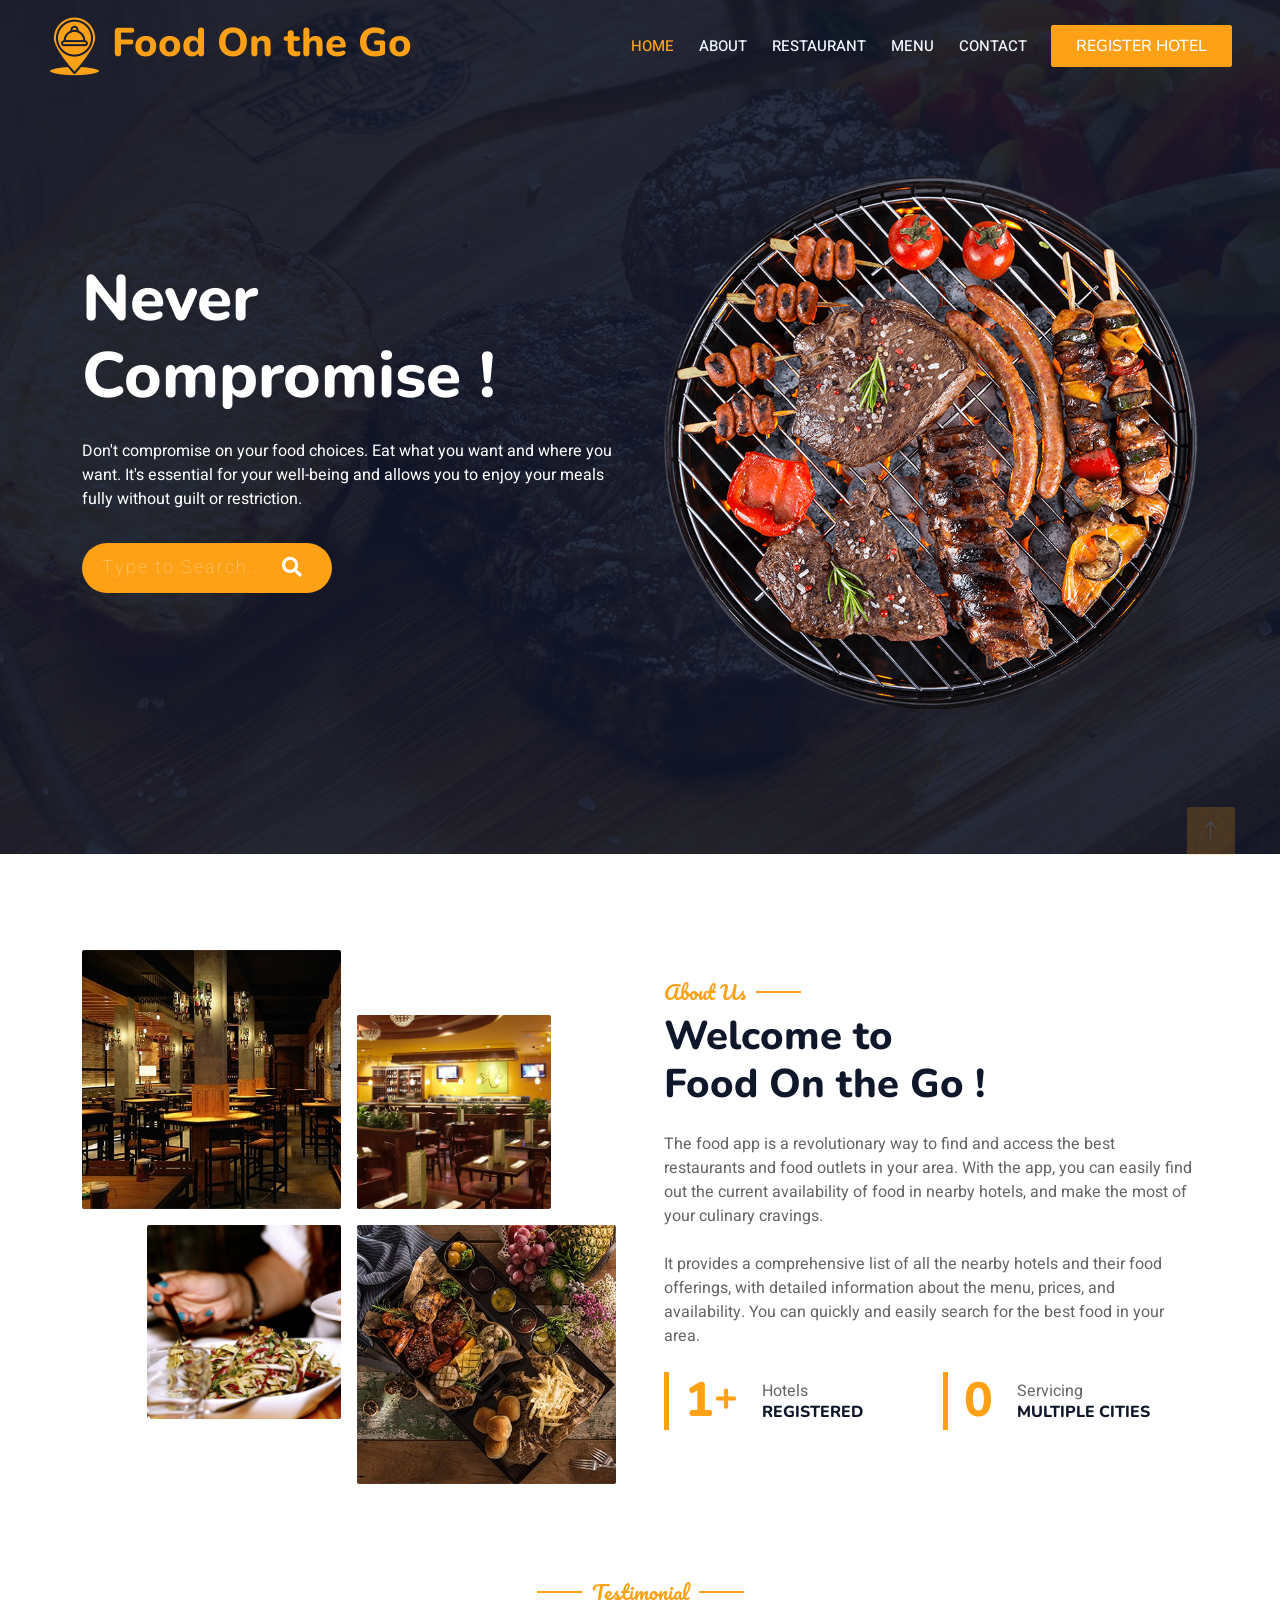
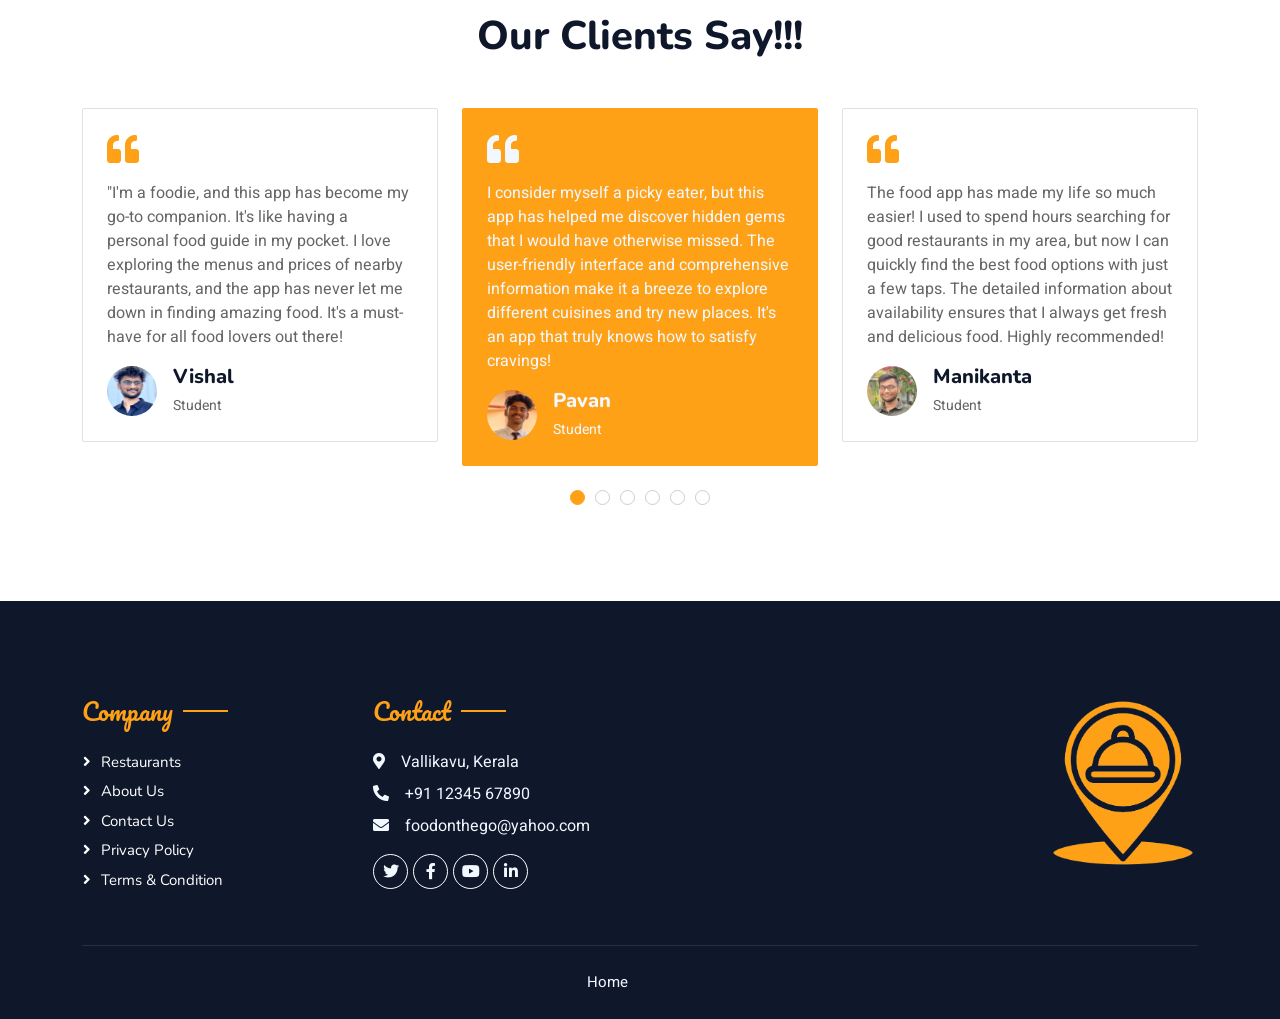
<file: fire/index.html>
<!DOCTYPE html>
<html lang="en">

<head>
    <meta charset="utf-8">
    <title>Food On the Go !</title>
    <meta content="width=device-width, initial-scale=1.0" name="viewport">
    <meta content="" name="keywords">
    <meta content="" name="description">

    <!-- Favicon -->
    <link href="img/favicon.png" rel="icon">

    <!-- Google Web Fonts -->
    <link rel="preconnect" href="https://fonts.googleapis.com">
    <link rel="preconnect" href="https://fonts.gstatic.com" crossorigin>
    <link href="https://fonts.googleapis.com/css2?family=Heebo:wght@400;500;600&family=Nunito:wght@600;700;800&family=Pacifico&display=swap" rel="stylesheet">

    <!-- Icon Font Stylesheet -->
    <link href="https://cdnjs.cloudflare.com/ajax/libs/font-awesome/5.10.0/css/all.min.css" rel="stylesheet">
    <link href="https://cdn.jsdelivr.net/npm/bootstrap-icons@1.4.1/font/bootstrap-icons.css" rel="stylesheet">

    <!-- Libraries Stylesheet -->
    <link href="lib/animate/animate.min.css" rel="stylesheet">
    <link href="lib/owlcarousel/assets/owl.carousel.min.css" rel="stylesheet">
    <link href="lib/tempusdominus/css/tempusdominus-bootstrap-4.min.css" rel="stylesheet" />

    <!-- Customized Bootstrap Stylesheet -->
    <link href="css/bootstrap.min.css" rel="stylesheet">

    <!-- Template Stylesheet -->
    <link href="css/style.css" rel="stylesheet">
</head>

<body>
    <div class="container-xxl bg-white p-0">
        <!-- Spinner Start -->
        <div id="spinner" class="show bg-white position-fixed translate-middle w-100 vh-100 top-50 start-50 d-flex align-items-center justify-content-center">
            <div class="spinner-border text-primary" style="width: 3rem; height: 3rem;" role="status">
                <span class="sr-only">Loading...</span>
            </div>
        </div>
        <!-- Spinner End -->


        <!-- Navbar & Hero Start -->
        <div class="container-xxl position-relative p-0">
            <nav class="navbar navbar-expand-lg navbar-dark bg-dark px-4 px-lg-5 py-3 py-lg-0">
                <a href="" class="navbar-brand p-0">
                    <h1 class="text-primary m-0"><img src="img/logo.png" alt="Logo">  </i>Food On the Go</h1>
                    
                </a>
                <button class="navbar-toggler" type="button" data-bs-toggle="collapse" data-bs-target="#navbarCollapse">
                    <span class="fa fa-bars"></span>
                </button>
                <div class="collapse navbar-collapse" id="navbarCollapse">
                    <div class="navbar-nav ms-auto py-0 pe-4">
                        <a href="index.html" class="nav-item nav-link active">Home</a>
                        <a href="about.html" class="nav-item nav-link">About</a>
                        <a href="restaurants.html" class="nav-item nav-link">Restaurant</a>
                        <a href="menu.html" class="nav-item nav-link">Menu</a>                      
                        <a href="contact.html" class="nav-item nav-link">Contact</a>
                    </div>
                    <a href="hotel register.html" class="btn btn-primary py-2 px-4">Register Hotel</a>
                </div>
            </nav>

            <div class="container-xxl py-5 bg-dark hero-header mb-5">
                <div class="container my-5 py-5">
                  <div class="row align-items-center g-5">
                    <div class="col-lg-6 text-center text-lg-start">
                      <div class="d-flex flex-column">
                        <h1 class="display-3 text-white animated slideInLeft">Never<br>Compromise !</h1>
                        <p class="text-white animated slideInLeft mb-4 pb-2">Don't compromise on your food choices. Eat what you want and where you want. It's essential for your well-being and allows you to enjoy your meals fully without guilt or restriction.</p>
                        <div class="search-box">
                          <!-- <button class="btn-search"><i class="fas fa-search"></i></button> -->
                          <form id="searchForm" action="search.html" method="GET">
                            <!-- <input type="text" name="keyword" placeholder="Type to search..."> -->
                            <input type="text" name="keyword" class="input-search" placeholder="Type to Search...">

                            <button type="submit" class="btn-search"><i class="fas fa-search"></i></button>
                            <!-- <i type="submit" class="fas fa-search"></i> -->
                          </form>
                          
                        </div>
                      </div>
                    </div>
                    <div class="col-lg-6 text-center text-lg-end overflow-hidden">
                      <img class="img-fluid hero-image" src="img/hero.png" alt="">
                    </div>
                  </div>
                </div>
              </div>
              
        <!-- Navbar & Hero End -->


       

         <!-- About Start -->
         <div class="container-xxl py-5">
            <div class="container">
                <div class="row g-5 align-items-center">
                    <div class="col-lg-6">
                        <div class="row g-3">
                            <div class="col-6 text-start">
                                <img class="img-fluid rounded w-100 wow zoomIn" data-wow-delay="0.1s" src="img/about-1.jpg">
                            </div>
                            <div class="col-6 text-start">
                                <img class="img-fluid rounded w-75 wow zoomIn" data-wow-delay="0.3s" src="img/about-2.jpg" style="margin-top: 25%;">
                            </div>
                            <div class="col-6 text-end">
                                <img class="img-fluid rounded w-75 wow zoomIn" data-wow-delay="0.5s" src="img/about-3.jpg">
                            </div>
                            <div class="col-6 text-end">
                                <img class="img-fluid rounded w-100 wow zoomIn" data-wow-delay="0.7s" src="img/about-4.jpg">
                            </div>
                        </div>
                    </div>
                    <div class="col-lg-6">
                        <h5 class="section-title ff-secondary text-start text-primary fw-normal">About Us</h5>
                        <h1 class="mb-4">Welcome to <br> Food On the Go !</h1>
                        
                        <p class="mb-4">The food app is a revolutionary way to find and access the best restaurants and food outlets in your area. With the app, you can easily find out the current availability of food in nearby hotels, and make the most of your culinary cravings.</p>
                        <p class="mb-4">It provides a comprehensive list of all the nearby hotels and their food offerings, with detailed information about the menu, prices, and availability. You can quickly and easily search for the best food in your area.</p>
                        <div class="row g-4 mb-4">
                            <div class="col-sm-6">
                                <div class="d-flex align-items-center border-start border-5 border-primary px-3">
                                    <h1 class="flex-shrink-0 display-5 text-primary mb-0" data-toggle="counter-up">5</h1><h1 style="color: #FEA116;">+</h1>
                                    <div class="ps-4">
                                        <p class="mb-0">Hotels</p>
                                        <h6 class="text-uppercase mb-0">Registered</h6>
                                    </div>
                                </div>
                            </div>
                            <div class="col-sm-6">
                                <div class="d-flex align-items-center border-start border-5 border-primary px-3">
                                    <h1 class="flex-shrink-0 display-5 text-primary mb-0" data-toggle="counter-up">2</h1>
                                    <div class="ps-4">
                                        <p class="mb-0">Servicing</p>
                                        <h6 class="text-uppercase mb-0">Multiple Cities</h6>
                                    </div>
                                </div>
                            </div>
                        </div>
                    </div>
                </div>
            </div>
        </div>
        


        <!-- Testimonial Start -->
        <div class="container-xxl py-5 wow fadeInUp" data-wow-delay="0.1s">
            <div class="container">
                <div class="text-center">
                    <h5 class="section-title ff-secondary text-center text-primary fw-normal">Testimonial</h5>
                    <h1 class="mb-5">Our Clients Say!!!</h1>
                </div>
                <div class="owl-carousel testimonial-carousel">
                    <div class="testimonial-item bg-transparent border rounded p-4">
                        <i class="fa fa-quote-left fa-2x text-primary mb-3"></i>
                        <p>I consider myself a picky eater, but this app has helped me discover hidden gems that I would have otherwise missed. The user-friendly interface and comprehensive information make it a breeze to explore different cuisines and try new places. It's an app that truly knows how to satisfy cravings!</p>
                        <div class="d-flex align-items-center">
                            <img class="img-fluid flex-shrink-0 rounded-circle" src="img/testimonial-1.jpeg" style="width: 50px; height: 50px;">
                            <div class="ps-3">
                                <h5 class="mb-1">Pavan</h5>
                                <small>Student</small>
                            </div>
                        </div>
                    </div>
                    <div class="testimonial-item bg-transparent border rounded p-4">
                        <i class="fa fa-quote-left fa-2x text-primary mb-3"></i>
                        <p>The food app has made my life so much easier! I used to spend hours searching for good restaurants in my area, but now I can quickly find the best food options with just a few taps. The detailed information about availability ensures that I always get fresh and delicious food. Highly recommended!</p>
                        <div class="d-flex align-items-center">
                            <img class="img-fluid flex-shrink-0 rounded-circle" src="img/testimonial-2.jpeg" style="width: 50px; height: 50px;">
                            <div class="ps-3">
                                <h5 class="mb-1">Manikanta</h5>
                                <small>Student</small>
                            </div>
                        </div>
                    </div>
                    <div class="testimonial-item bg-transparent border rounded p-4">
                        <i class="fa fa-quote-left fa-2x text-primary mb-3"></i>
                        <p>Finding vegetarian and vegan-friendly options used to be a challenge for me. But this app has made it effortless. I can easily filter my searches to find restaurants that cater to my dietary preferences. It's a great tool for anyone with specific food requirements.</p>
                        <div class="d-flex align-items-center">
                            <img class="img-fluid flex-shrink-0 rounded-circle" src="img/testimonial-3.jpeg" style="width: 50px; height: 50px;">
                            <div class="ps-3">
                                <h5 class="mb-1">Sashank</h5>
                                <small>Student</small>
                            </div>
                        </div>
                    </div>
                    <div class="testimonial-item bg-transparent border rounded p-4">
                        <i class="fa fa-quote-left fa-2x text-primary mb-3"></i>
                        <p>I travel a lot for work, and this app has been a lifesaver. It allows me to discover the best local food wherever I go. The app's citywide presence ensures that I can find great food options no matter which city I'm in. It's my trusted food companion on the road!</p>
                        <div class="d-flex align-items-center">
                            <img class="img-fluid flex-shrink-0 rounded-circle" src="img/testimonial-4.jpeg" style="width: 50px; height: 50px;">
                            <div class="ps-3">
                                <h5 class="mb-1">JT </h5>
                                <small>Student</small>
                            </div>
                        </div>
                    </div>
                    <div class="testimonial-item bg-transparent border rounded p-4">
                        <i class="fa fa-quote-left fa-2x text-primary mb-3"></i>
                        <p>"As a busy professional, I don't always have time to cook. This food app has simplified my meal planning. I can quickly search for nearby hotels and restaurants, check their menus. The convenience and reliability of this app have made it an essential part of my routine.</p>
                        <div class="d-flex align-items-center">
                            <img class="img-fluid flex-shrink-0 rounded-circle" src="img/testimonial-5.jpeg" style="width: 50px; height: 50px;">
                            <div class="ps-3">
                                <h5 class="mb-1">Vivek </h5>
                                <small>Student</small>
                            </div>
                        </div>
                    </div>
                    <div class="testimonial-item bg-transparent border rounded p-4">
                        <i class="fa fa-quote-left fa-2x text-primary mb-3"></i>
                        <p>"I'm a foodie, and this app has become my go-to companion. It's like having a personal food guide in my pocket. I love exploring the menus and prices of nearby restaurants, and the app has never let me down in finding amazing food. It's a must-have for all food lovers out there!</p>
                        <div class="d-flex align-items-center">
                            <img class="img-fluid flex-shrink-0 rounded-circle" src="img/testimonial-6.jpeg" style="width: 50px; height: 50px;">
                            <div class="ps-3">
                                <h5 class="mb-1">Vishal</h5>
                                <small>Student</small>
                            </div>
                        </div>
                    </div>
                </div>
            </div>
        </div>
        <!-- Testimonial End -->
        

        <!-- Footer Start -->

        <div class="container-fluid bg-dark text-light footer pt-5 mt-5 wow fadeIn" data-wow-delay="0.1s">
            <div class="container py-5">
                <div class="row g-5">
                    <div class="col-lg-3 col-md-6">
                        <h4 class="section-title ff-secondary text-start text-primary fw-normal mb-4">Company</h4>
                        <a class="btn btn-link" href="restaurants.html">Restaurants</a>
                        <a class="btn btn-link" href="about.html">About Us</a>
                        <a class="btn btn-link" href="contact.html">Contact Us</a>
                        <a class="btn btn-link" href="">Privacy Policy</a>
                        <a class="btn btn-link" href="">Terms & Condition</a>
                    </div>
                    <div class="col-lg-3 col-md-6">
                        <h4 class="section-title ff-secondary text-start text-primary fw-normal mb-4">Contact</h4>
                        <p class="mb-2"><i class="fa fa-map-marker-alt me-3"></i>Vallikavu, Kerala</p>
                        <p class="mb-2"><i class="fa fa-phone-alt me-3"></i>+91 12345 67890</p>
                        <p class="mb-2"><i class="fa fa-envelope me-3"></i>foodonthego@yahoo.com</p>
                        <div class="d-flex pt-2">
                            <a class="btn btn-outline-light btn-social" href=""><i class="fab fa-twitter"></i></a>
                            <a class="btn btn-outline-light btn-social" href=""><i class="fab fa-facebook-f"></i></a>
                            <a class="btn btn-outline-light btn-social" href=""><i class="fab fa-youtube"></i></a>
                            <a class="btn btn-outline-light btn-social" href=""><i class="fab fa-linkedin-in"></i></a>
                        </div>
                    </div>
                    <div class="col-lg-6 col-md-12 text-lg-end">
                        <img src="img/logo.png" alt="Your Image" class="footer-image">
                    </div> 
                </div>
            </div>
            <div class="container">
                <div class="copyright">
                    <div class="row">
                        <div class="col-md-6 text-center text-md-end">
                            <div class="footer-menu">
                                <a href="">Home</a>
                            </div>
                        </div>
                    </div>
                </div>
            </div>
        </div>
        <!-- Footer End -->


        <!-- Back to Top -->
        <a href="#" class="btn btn-lg btn-primary btn-lg-square back-to-top"><i class="bi bi-arrow-up"></i></a>
    </div>

    <!-- JavaScript Libraries -->
    <script src="https://code.jquery.com/jquery-3.4.1.min.js"></script>
    <script src="https://cdn.jsdelivr.net/npm/bootstrap@5.0.0/dist/js/bootstrap.bundle.min.js"></script>
    <script src="lib/wow/wow.min.js"></script>
    <script src="lib/easing/easing.min.js"></script>
    <script src="lib/waypoints/waypoints.min.js"></script>
    <script src="lib/counterup/counterup.min.js"></script>
    <script src="lib/owlcarousel/owl.carousel.min.js"></script>
    <script src="lib/tempusdominus/js/moment.min.js"></script>
    <script src="lib/tempusdominus/js/moment-timezone.min.js"></script>
    <script src="lib/tempusdominus/js/tempusdominus-bootstrap-4.min.js"></script>

    <!-- Template Javascript -->
    <script src="js/main.js"></script>

<script>
    function submitSearch() {
        var keyword = document.getElementById("searchInput").value.trim().toLowerCase();
        if (keyword !== "") {
          window.open("search.html?keyword=" + encodeURIComponent(keyword), "_blank");
        }
      }

</script>   


</body>

</html>
</file>
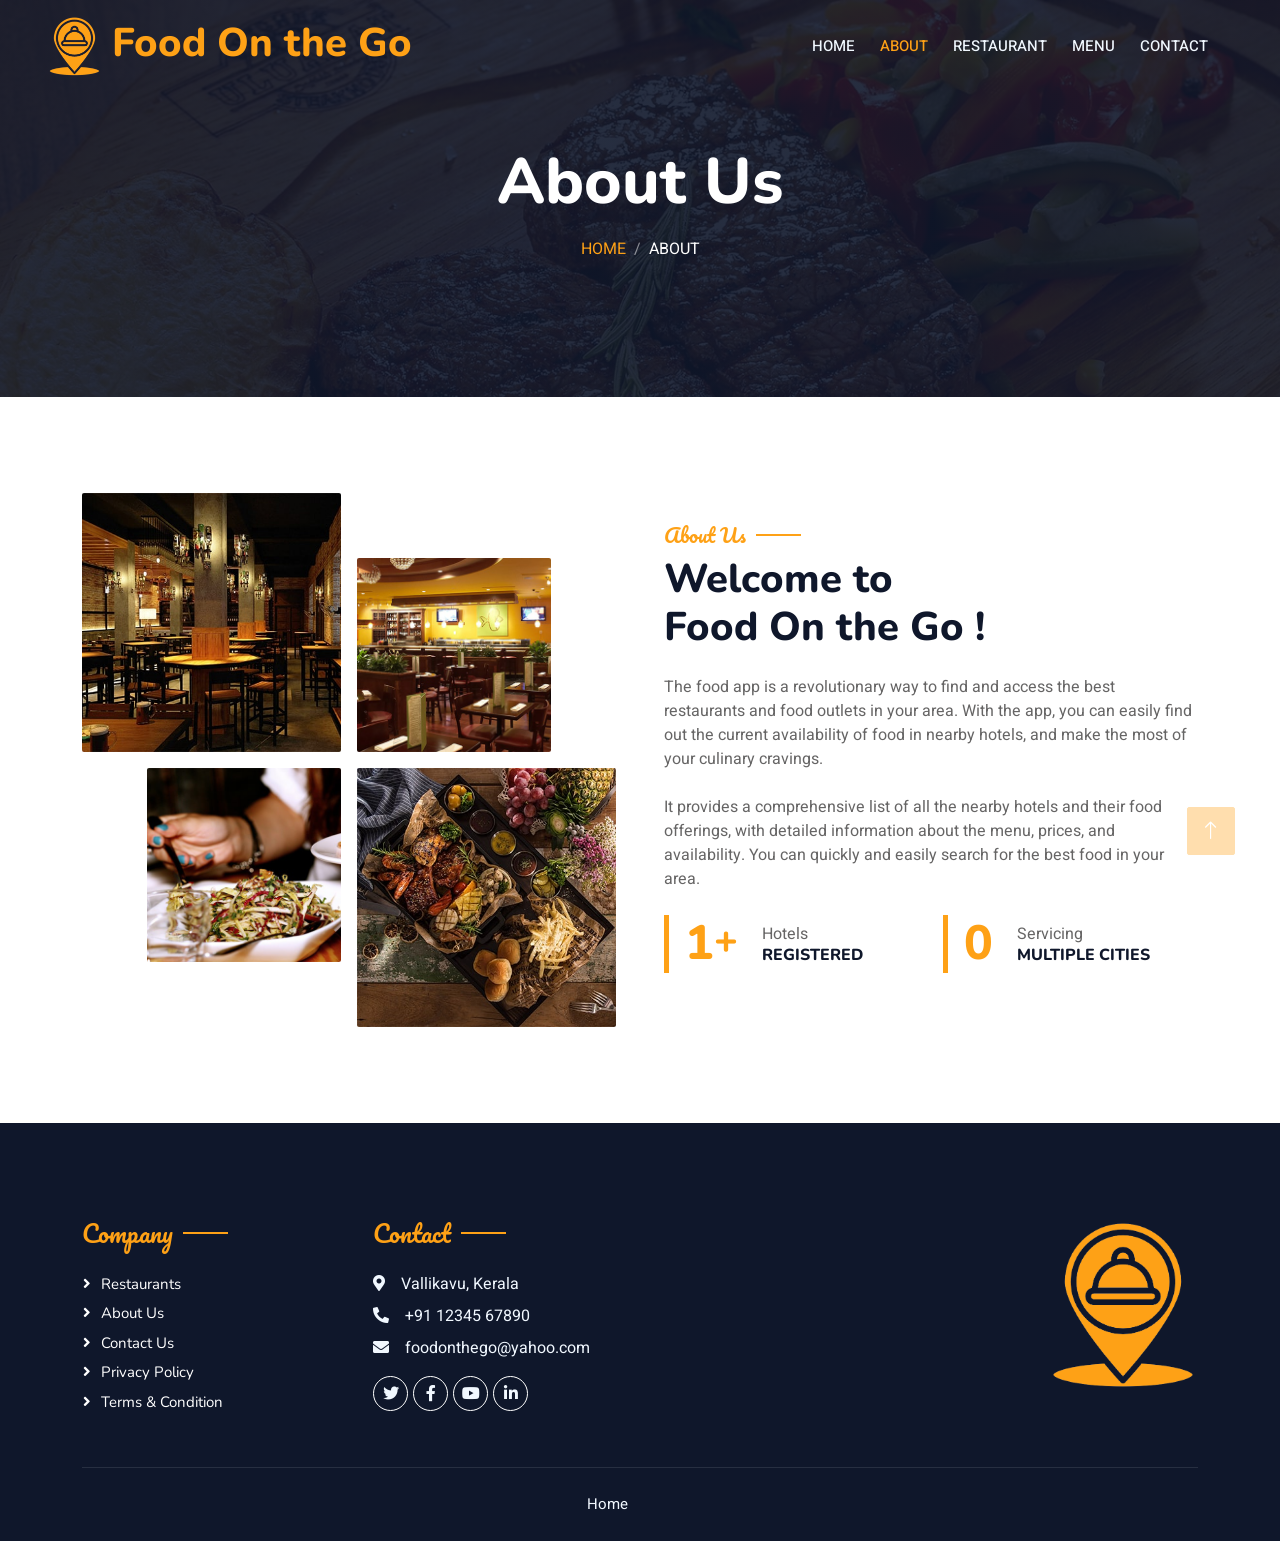
<file: fire/about.html>
<!DOCTYPE html>
<html lang="en">

<head>
    <meta charset="utf-8">
    <title>Food On the Go !</title>
    <meta content="width=device-width, initial-scale=1.0" name="viewport">
    <meta content="" name="keywords">
    <meta content="" name="description">

    <!-- Favicon -->
    <link href="img/favicon.png" rel="icon">

    <!-- Google Web Fonts -->
    <link rel="preconnect" href="https://fonts.googleapis.com">
    <link rel="preconnect" href="https://fonts.gstatic.com" crossorigin>
    <link href="https://fonts.googleapis.com/css2?family=Heebo:wght@400;500;600&family=Nunito:wght@600;700;800&family=Pacifico&display=swap" rel="stylesheet">

    <!-- Icon Font Stylesheet -->
    <link href="https://cdnjs.cloudflare.com/ajax/libs/font-awesome/5.10.0/css/all.min.css" rel="stylesheet">
    <link href="https://cdn.jsdelivr.net/npm/bootstrap-icons@1.4.1/font/bootstrap-icons.css" rel="stylesheet">

    <!-- Libraries Stylesheet -->
    <link href="lib/animate/animate.min.css" rel="stylesheet">
    <link href="lib/owlcarousel/assets/owl.carousel.min.css" rel="stylesheet">
    <link href="lib/tempusdominus/css/tempusdominus-bootstrap-4.min.css" rel="stylesheet" />

    <!-- Customized Bootstrap Stylesheet -->
    <link href="css/bootstrap.min.css" rel="stylesheet">

    <!-- Template Stylesheet -->
    <link href="css/style.css" rel="stylesheet">
</head>

<body>
    <div class="container-xxl bg-white p-0">
        <!-- Spinner Start -->
        <div id="spinner" class="show bg-white position-fixed translate-middle w-100 vh-100 top-50 start-50 d-flex align-items-center justify-content-center">
            <div class="spinner-border text-primary" style="width: 3rem; height: 3rem;" role="status">
                <span class="sr-only">Loading...</span>
            </div>
        </div>
        <!-- Spinner End -->


        <!-- Navbar & Hero Start -->
        <div class="container-xxl position-relative p-0">
            <nav class="navbar navbar-expand-lg navbar-dark bg-dark px-4 px-lg-5 py-3 py-lg-0">
                <a href="" class="navbar-brand p-0">
                    <h1 class="text-primary m-0"><img src="img/logo.png" alt="Logo">  </i>Food On the Go</h1>
                    <!-- <img src="img/logo.png" alt="Logo"> -->
                </a>
                <button class="navbar-toggler" type="button" data-bs-toggle="collapse" data-bs-target="#navbarCollapse">
                    <span class="fa fa-bars"></span>
                </button>
                <div class="collapse navbar-collapse" id="navbarCollapse">
                    <div class="navbar-nav ms-auto py-0 pe-4">
                        <a href="index.html" class="nav-item nav-link">Home</a>
                        <a href="about.html" class="nav-item nav-link active">About</a>
                        <a href="restaurants.html" class="nav-item nav-link">Restaurant</a>
                        <a href="menu.html" class="nav-item nav-link">Menu</a>
                        
                        <a href="contact.html" class="nav-item nav-link">Contact</a>
                    </div>
                </div>
            </nav>

            <div class="container-xxl py-5 bg-dark hero-header mb-5">
                <div class="container text-center my-5 pt-5 pb-4">
                    <h1 class="display-3 text-white mb-3 animated slideInDown">About Us</h1>
                    <nav aria-label="breadcrumb">
                        <ol class="breadcrumb justify-content-center text-uppercase">
                            <li class="breadcrumb-item"><a href="index.html">Home</a></li>
                            <!-- <li class="breadcrumb-item"><a href="#">Pages</a></li> -->
                            <li class="breadcrumb-item text-white active" aria-current="page">About</li>
                        </ol>
                    </nav>
                </div>
            </div>
        </div>
        <!-- Navbar & Hero End -->


                 <!-- About Start -->
                 <div class="container-xxl py-5">
                    <div class="container">
                        <div class="row g-5 align-items-center">
                            <div class="col-lg-6">
                                <div class="row g-3">
                                    <div class="col-6 text-start">
                                        <img class="img-fluid rounded w-100 wow zoomIn" data-wow-delay="0.1s" src="img/about-1.jpg">
                                    </div>
                                    <div class="col-6 text-start">
                                        <img class="img-fluid rounded w-75 wow zoomIn" data-wow-delay="0.3s" src="img/about-2.jpg" style="margin-top: 25%;">
                                    </div>
                                    <div class="col-6 text-end">
                                        <img class="img-fluid rounded w-75 wow zoomIn" data-wow-delay="0.5s" src="img/about-3.jpg">
                                    </div>
                                    <div class="col-6 text-end">
                                        <img class="img-fluid rounded w-100 wow zoomIn" data-wow-delay="0.7s" src="img/about-4.jpg">
                                    </div>
                                </div>
                            </div>
                            <div class="col-lg-6">
                                <h5 class="section-title ff-secondary text-start text-primary fw-normal">About Us</h5>
                                <h1 class="mb-4">Welcome to <br> Food On the Go !</h1>
                                
                                <p class="mb-4">The food app is a revolutionary way to find and access the best restaurants and food outlets in your area. With the app, you can easily find out the current availability of food in nearby hotels, and make the most of your culinary cravings.</p>
                                <p class="mb-4">It provides a comprehensive list of all the nearby hotels and their food offerings, with detailed information about the menu, prices, and availability. You can quickly and easily search for the best food in your area.</p>
                                <div class="row g-4 mb-4">
                                    <div class="col-sm-6">
                                        <div class="d-flex align-items-center border-start border-5 border-primary px-3">
                                            <h1 class="flex-shrink-0 display-5 text-primary mb-0" data-toggle="counter-up">5</h1><h1 style="color: #FEA116;">+</h1>
                                            <div class="ps-4">
                                                <p class="mb-0">Hotels</p>
                                                <h6 class="text-uppercase mb-0">Registered</h6>
                                            </div>
                                        </div>
                                    </div>
                                    <div class="col-sm-6">
                                        <div class="d-flex align-items-center border-start border-5 border-primary px-3">
                                            <h1 class="flex-shrink-0 display-5 text-primary mb-0" data-toggle="counter-up">2</h1>
                                            <div class="ps-4">
                                                <p class="mb-0">Servicing</p>
                                                <h6 class="text-uppercase mb-0">Multiple Cities</h6>
                                            </div>
                                        </div>
                                    </div>
                                </div>
                            </div>
                        </div>
                    </div>
                </div>
                <!-- About End -->

  
        

        <!-- Footer Start -->
        <div class="container-fluid bg-dark text-light footer pt-5 mt-5 wow fadeIn" data-wow-delay="0.1s">
            <div class="container py-5">
                <div class="row g-5">
                    <div class="col-lg-3 col-md-6">
                        <h4 class="section-title ff-secondary text-start text-primary fw-normal mb-4">Company</h4>
                        <a class="btn btn-link" href="restaurants.html">Restaurants</a>
                        <a class="btn btn-link" href="about.html">About Us</a>
                        <a class="btn btn-link" href="contact.html">Contact Us</a>
                        <a class="btn btn-link" href="">Privacy Policy</a>
                        <a class="btn btn-link" href="">Terms & Condition</a>
                    </div>
                    <div class="col-lg-3 col-md-6">
                        <h4 class="section-title ff-secondary text-start text-primary fw-normal mb-4">Contact</h4>
                        <p class="mb-2"><i class="fa fa-map-marker-alt me-3"></i>Vallikavu, Kerala</p>
                        <p class="mb-2"><i class="fa fa-phone-alt me-3"></i>+91 12345 67890</p>
                        <p class="mb-2"><i class="fa fa-envelope me-3"></i>foodonthego@yahoo.com</p>
                        <div class="d-flex pt-2">
                            <a class="btn btn-outline-light btn-social" href=""><i class="fab fa-twitter"></i></a>
                            <a class="btn btn-outline-light btn-social" href=""><i class="fab fa-facebook-f"></i></a>
                            <a class="btn btn-outline-light btn-social" href=""><i class="fab fa-youtube"></i></a>
                            <a class="btn btn-outline-light btn-social" href=""><i class="fab fa-linkedin-in"></i></a>
                        </div>
                    </div>
                    <div class="col-lg-6 col-md-12 text-lg-end">
                        <img src="img/logo.png" alt="Your Image" class="footer-image">
                    </div> 
                </div>
            </div>
            <div class="container">
                <div class="copyright">
                    <div class="row">
                        <div class="col-md-6 text-center text-md-end">
                            <div class="footer-menu">
                                <a href="">Home</a>
                            </div>
                        </div>
                    </div>
                </div>
            </div>
        </div>
        <!-- Footer End -->


        <!-- Back to Top -->
        <a href="#" class="btn btn-lg btn-primary btn-lg-square back-to-top"><i class="bi bi-arrow-up"></i></a>
    </div>

    <!-- JavaScript Libraries -->
    <script src="https://code.jquery.com/jquery-3.4.1.min.js"></script>
    <script src="https://cdn.jsdelivr.net/npm/bootstrap@5.0.0/dist/js/bootstrap.bundle.min.js"></script>
    <script src="lib/wow/wow.min.js"></script>
    <script src="lib/easing/easing.min.js"></script>
    <script src="lib/waypoints/waypoints.min.js"></script>
    <script src="lib/counterup/counterup.min.js"></script>
    <script src="lib/owlcarousel/owl.carousel.min.js"></script>
    <script src="lib/tempusdominus/js/moment.min.js"></script>
    <script src="lib/tempusdominus/js/moment-timezone.min.js"></script>
    <script src="lib/tempusdominus/js/tempusdominus-bootstrap-4.min.js"></script>

    <!-- Template Javascript -->
    <script src="js/main.js"></script>
</body>

</html>
</file>
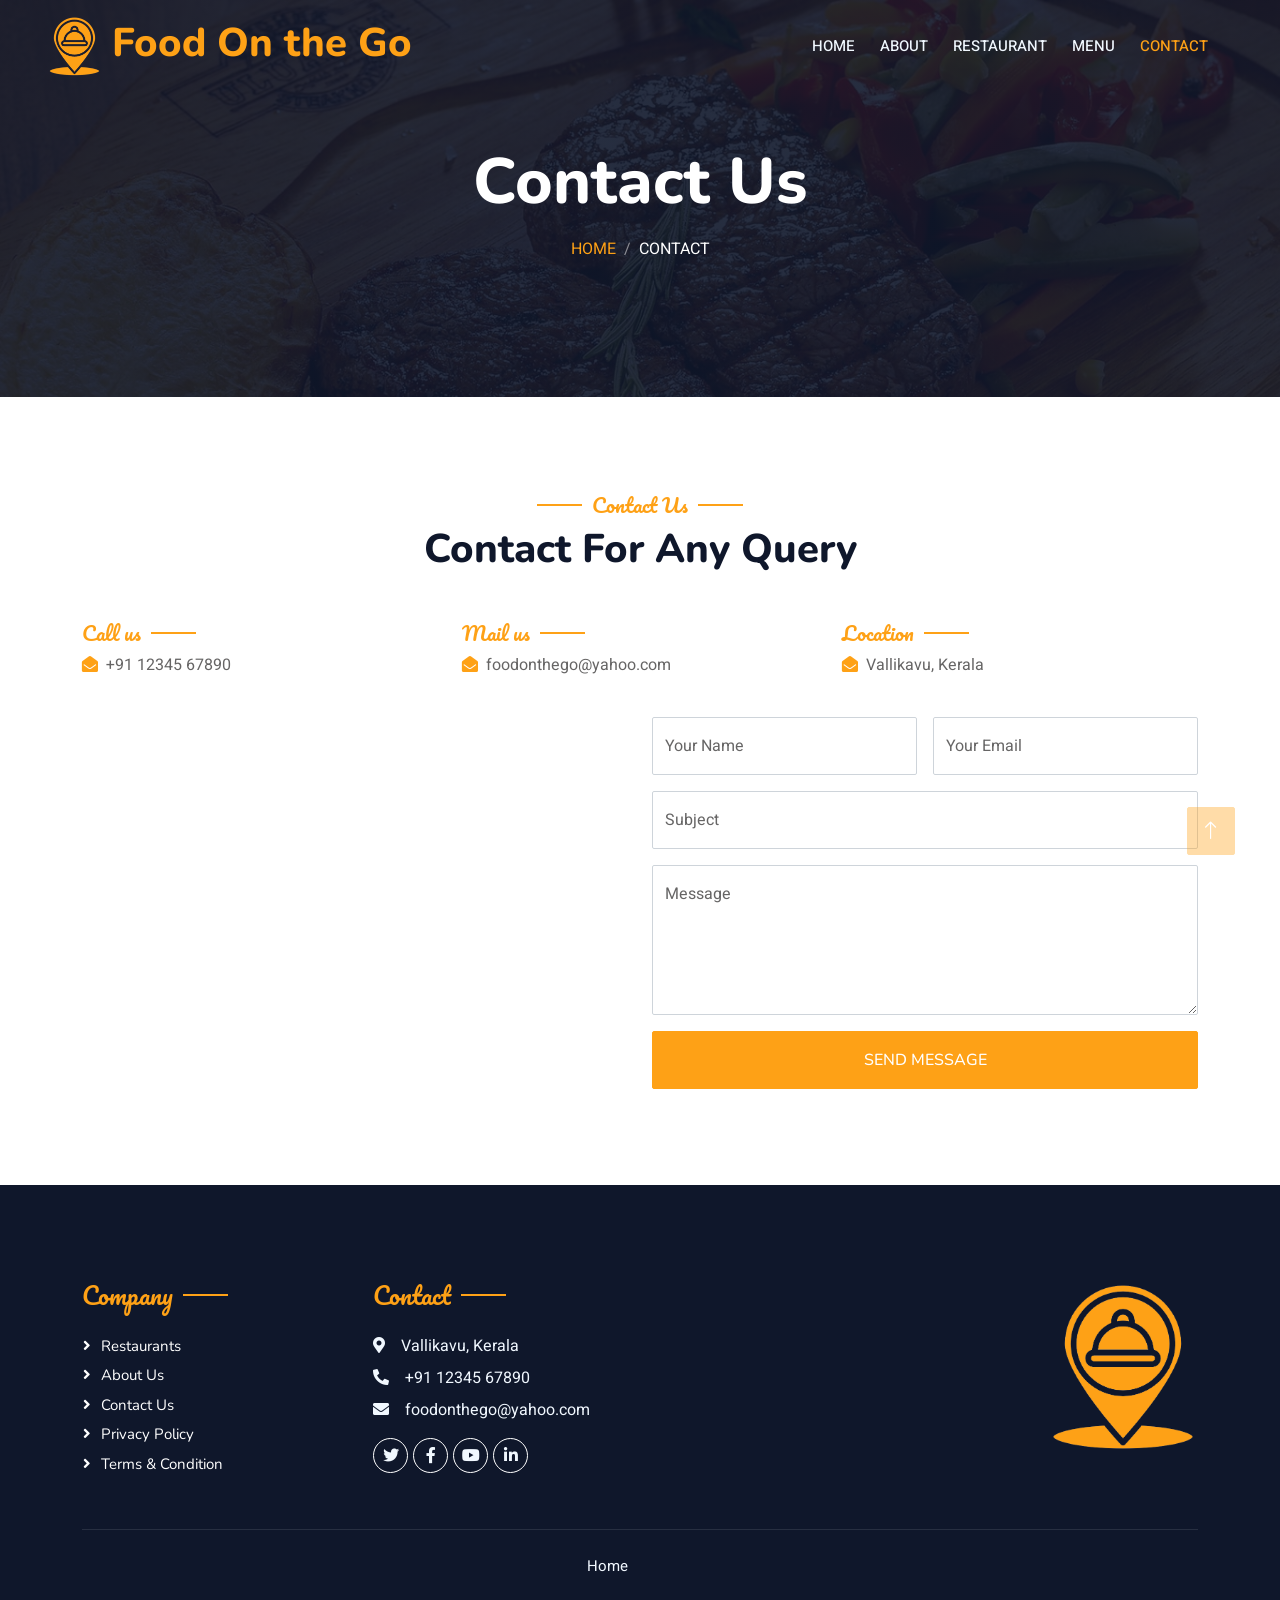
<file: fire/contact.html>
<!DOCTYPE html>
<html lang="en">

<head>
    <meta charset="utf-8">
    <title>Food On the Go !</title>
    <meta content="width=device-width, initial-scale=1.0" name="viewport">
    <meta content="" name="keywords">
    <meta content="" name="description">

    <!-- Favicon -->
    <link href="img/favicon.png" rel="icon">

    <!-- Google Web Fonts -->
    <link rel="preconnect" href="https://fonts.googleapis.com">
    <link rel="preconnect" href="https://fonts.gstatic.com" crossorigin>
    <link href="https://fonts.googleapis.com/css2?family=Heebo:wght@400;500;600&family=Nunito:wght@600;700;800&family=Pacifico&display=swap" rel="stylesheet">

    <!-- Icon Font Stylesheet -->
    <link href="https://cdnjs.cloudflare.com/ajax/libs/font-awesome/5.10.0/css/all.min.css" rel="stylesheet">
    <link href="https://cdn.jsdelivr.net/npm/bootstrap-icons@1.4.1/font/bootstrap-icons.css" rel="stylesheet">

    <!-- Libraries Stylesheet -->
    <link href="lib/animate/animate.min.css" rel="stylesheet">
    <link href="lib/owlcarousel/assets/owl.carousel.min.css" rel="stylesheet">
    <link href="lib/tempusdominus/css/tempusdominus-bootstrap-4.min.css" rel="stylesheet" />

    <!-- Customized Bootstrap Stylesheet -->
    <link href="css/bootstrap.min.css" rel="stylesheet">

    <!-- Template Stylesheet -->
    <link href="css/style.css" rel="stylesheet">
</head>

<body>
    <div class="container-xxl bg-white p-0">
        <!-- Spinner Start -->
        <div id="spinner" class="show bg-white position-fixed translate-middle w-100 vh-100 top-50 start-50 d-flex align-items-center justify-content-center">
            <div class="spinner-border text-primary" style="width: 3rem; height: 3rem;" role="status">
                <span class="sr-only">Loading...</span>
            </div>
        </div>
        <!-- Spinner End -->


        <!-- Navbar & Hero Start -->
        <div class="container-xxl position-relative p-0">
            <nav class="navbar navbar-expand-lg navbar-dark bg-dark px-4 px-lg-5 py-3 py-lg-0">
                <a href="" class="navbar-brand p-0">
                    <h1 class="text-primary m-0"><img src="img/logo.png" alt="Logo">  </i>Food On the Go</h1>
                    <!-- <img src="img/logo.png" alt="Logo"> -->
                </a>
                <button class="navbar-toggler" type="button" data-bs-toggle="collapse" data-bs-target="#navbarCollapse">
                    <span class="fa fa-bars"></span>
                </button>
                <div class="collapse navbar-collapse" id="navbarCollapse">
                    <div class="navbar-nav ms-auto py-0 pe-4">
                        <a href="index.html" class="nav-item nav-link">Home</a>
                        <a href="about.html" class="nav-item nav-link">About</a>
                        <a href="restaurants.html" class="nav-item nav-link">Restaurant</a>
                        <a href="menu.html" class="nav-item nav-link">Menu</a>
                        <!-- <div class="nav-item dropdown">
                            <a href="#" class="nav-link dropdown-toggle" data-bs-toggle="dropdown">Pages</a>
                            <div class="dropdown-menu m-0">
                                <a href="booking.html" class="dropdown-item">Booking</a>
                                <a href="team.html" class="dropdown-item">Our Team</a>
                                <a href="testimonial.html" class="dropdown-item">Testimonial</a>
                            </div>
                        </div> -->
                        <a href="contact.html" class="nav-item nav-link active">Contact</a>
                    </div>
                </div>
            </nav>

            <div class="container-xxl py-5 bg-dark hero-header mb-5">
                <div class="container text-center my-5 pt-5 pb-4">
                    <h1 class="display-3 text-white mb-3 animated slideInDown">Contact Us</h1>
                    <nav aria-label="breadcrumb">
                        <ol class="breadcrumb justify-content-center text-uppercase">
                            <li class="breadcrumb-item"><a href="index.html">Home</a></li>
                            <li class="breadcrumb-item text-white active" aria-current="page">Contact</li>
                        </ol>
                    </nav>
                </div>
            </div>
        </div>
        <!-- Navbar & Hero End -->


        <!-- Contact Start -->
        <div class="container-xxl py-5">
            <div class="container">
                <div class="text-center wow fadeInUp" data-wow-delay="0.1s">
                    <h5 class="section-title ff-secondary text-center text-primary fw-normal">Contact Us</h5>
                    <h1 class="mb-5">Contact For Any Query</h1>
                </div>
                <div class="row g-4">
                    <div class="col-12">
                        <div class="row gy-4">
                            <div class="col-md-4">
                                <h5 class="section-title ff-secondary fw-normal text-start text-primary">Call us</h5>
                                <p><i class="fa fa-envelope-open text-primary me-2"></i>+91 12345 67890</p>
                            </div>
                            <div class="col-md-4">
                                <h5 class="section-title ff-secondary fw-normal text-start text-primary">Mail us</h5>
                                <p><i class="fa fa-envelope-open text-primary me-2"></i>foodonthego@yahoo.com</p>
                            </div>
                            <div class="col-md-4">
                                <h5 class="section-title ff-secondary fw-normal text-start text-primary">Location</h5>
                                <p><i class="fa fa-envelope-open text-primary me-2"></i>Vallikavu, Kerala</p>
                            </div>
                        </div>
                    </div>
                    <div class="col-md-6 wow fadeIn" data-wow-delay="0.1s">
                        <iframe class="position-relative rounded w-100 h-100"
                            src="https://www.google.com/maps/embed?pb=!1m18!1m12!1m3!1d3923.722149789892!2d76.58584121431585!3d9.690806093881191!2m3!1f0!2f0!3f0!3m2!1i1024!2i768!4f13.1!3m3!1m2!1s0x3b0613f22d4b4381%3A0xe78929a1eb23b4e6!2sVallikkavu%2C%20Kerala%2C%20India!5e0!3m2!1sen!2sus!4v1654523548882!5m2!1sen!2sus"
                            frameborder="0" style="min-height: 350px; border:0;" allowfullscreen="" aria-hidden="false"
                            tabindex="0"></iframe>
                    </div>
                    
                    <div class="col-md-6">
                        <div class="wow fadeInUp" data-wow-delay="0.2s">
                            <form>
                                <div class="row g-3">
                                    <div class="col-md-6">
                                        <div class="form-floating">
                                            <input type="text" class="form-control" id="name" placeholder="Your Name">
                                            <label for="name">Your Name</label>
                                        </div>
                                    </div>
                                    <div class="col-md-6">
                                        <div class="form-floating">
                                            <input type="email" class="form-control" id="email" placeholder="Your Email">
                                            <label for="email">Your Email</label>
                                        </div>
                                    </div>
                                    <div class="col-12">
                                        <div class="form-floating">
                                            <input type="text" class="form-control" id="subject" placeholder="Subject">
                                            <label for="subject">Subject</label>
                                        </div>
                                    </div>
                                    <div class="col-12">
                                        <div class="form-floating">
                                            <textarea class="form-control" placeholder="Leave a message here" id="message" style="height: 150px"></textarea>
                                            <label for="message">Message</label>
                                        </div>
                                    </div>
                                    <div class="col-12">
                                        <button class="btn btn-primary w-100 py-3" type="submit">Send Message</button>
                                    </div>
                                </div>
                            </form>
                        </div>
                    </div>
                </div>
            </div>
        </div>
        <!-- Contact End -->


        <!-- Footer Start -->
        <div class="container-fluid bg-dark text-light footer pt-5 mt-5 wow fadeIn" data-wow-delay="0.1s">
            <div class="container py-5">
                <div class="row g-5">
                    <div class="col-lg-3 col-md-6">
                        <h4 class="section-title ff-secondary text-start text-primary fw-normal mb-4">Company</h4>
                        <a class="btn btn-link" href="restaurants.html">Restaurants</a>
                        <a class="btn btn-link" href="about.html">About Us</a>
                        <a class="btn btn-link" href="contact.html">Contact Us</a>
                        <a class="btn btn-link" href="">Privacy Policy</a>
                        <a class="btn btn-link" href="">Terms & Condition</a>
                    </div>
                    <div class="col-lg-3 col-md-6">
                        <h4 class="section-title ff-secondary text-start text-primary fw-normal mb-4">Contact</h4>
                        <p class="mb-2"><i class="fa fa-map-marker-alt me-3"></i>Vallikavu, Kerala</p>
                        <p class="mb-2"><i class="fa fa-phone-alt me-3"></i>+91 12345 67890</p>
                        <p class="mb-2"><i class="fa fa-envelope me-3"></i>foodonthego@yahoo.com</p>
                        <div class="d-flex pt-2">
                            <a class="btn btn-outline-light btn-social" href=""><i class="fab fa-twitter"></i></a>
                            <a class="btn btn-outline-light btn-social" href=""><i class="fab fa-facebook-f"></i></a>
                            <a class="btn btn-outline-light btn-social" href=""><i class="fab fa-youtube"></i></a>
                            <a class="btn btn-outline-light btn-social" href=""><i class="fab fa-linkedin-in"></i></a>
                        </div>
                    </div>
                    <div class="col-lg-6 col-md-12 text-lg-end">
                        <img src="img/logo.png" alt="Your Image" class="footer-image">
                    </div> 
                </div>
            </div>
            <div class="container">
                <div class="copyright">
                    <div class="row">
                        <div class="col-md-6 text-center text-md-end">
                            <div class="footer-menu">
                                <a href="">Home</a>
                            </div>
                        </div>
                    </div>
                </div>
            </div>
        </div>
        <!-- Footer End -->


        <!-- Back to Top -->
        <a href="#" class="btn btn-lg btn-primary btn-lg-square back-to-top"><i class="bi bi-arrow-up"></i></a>
    </div>

    <!-- JavaScript Libraries -->
    <script src="https://code.jquery.com/jquery-3.4.1.min.js"></script>
    <script src="https://cdn.jsdelivr.net/npm/bootstrap@5.0.0/dist/js/bootstrap.bundle.min.js"></script>
    <script src="lib/wow/wow.min.js"></script>
    <script src="lib/easing/easing.min.js"></script>
    <script src="lib/waypoints/waypoints.min.js"></script>
    <script src="lib/counterup/counterup.min.js"></script>
    <script src="lib/owlcarousel/owl.carousel.min.js"></script>
    <script src="lib/tempusdominus/js/moment.min.js"></script>
    <script src="lib/tempusdominus/js/moment-timezone.min.js"></script>
    <script src="lib/tempusdominus/js/tempusdominus-bootstrap-4.min.js"></script>

    <!-- Template Javascript -->
    <script src="js/main.js"></script>
</body>

</html>
</file>
<file: fire/css/style.css>
/********** Template CSS **********/
body{
    width: 100%;
}
:root {
    --primary: #FEA116;
    --light: #F1F8FF;
    --dark: #0F172B;
}

.ff-secondary {
    font-family: 'Pacifico', cursive;
}

.fw-medium {
    font-weight: 600 !important;
}

.fw-semi-bold {
    font-weight: 700 !important;
}

.back-to-top {
    position: fixed;
    display: none;
    right: 45px;
    bottom: 45px;
    z-index: 99;
}


/*** Spinner ***/
#spinner {
    opacity: 0;
    visibility: hidden;
    transition: opacity .5s ease-out, visibility 0s linear .5s;
    z-index: 99999;
}

#spinner.show {
    transition: opacity .5s ease-out, visibility 0s linear 0s;
    visibility: visible;
    opacity: 1;
}


/*** Button ***/
.btn {
    font-family: 'Nunito', sans-serif;
    font-weight: 500;
    text-transform: uppercase;
    transition: .5s;
}

.btn.btn-primary,
.btn.btn-secondary {
    color: #FFFFFF;
}

.btn-square {
    width: 38px;
    height: 38px;
}

.btn-sm-square {
    width: 32px;
    height: 32px;
}

.btn-lg-square {
    width: 48px;
    height: 48px;
}

.btn-square,
.btn-sm-square,
.btn-lg-square {
    padding: 0;
    display: flex;
    align-items: center;
    justify-content: center;
    font-weight: normal;
    border-radius: 2px;
}


/*** Navbar ***/
.navbar-dark .navbar-nav .nav-link {
    position: relative;
    margin-left: 25px;
    padding: 35px 0;
    font-size: 15px;
    color: var(--light) !important;
    text-transform: uppercase;
    font-weight: 500;
    outline: none;
    transition: .5s;
}

.sticky-top.navbar-dark .navbar-nav .nav-link {
    padding: 20px 0;
}

.navbar-dark .navbar-nav .nav-link:hover,
.navbar-dark .navbar-nav .nav-link.active {
    color: var(--primary) !important;
}

.navbar-dark .navbar-brand img {
    max-height: 60px;
    transition: .5s;
}

.sticky-top.navbar-dark .navbar-brand img {
    max-height: 45px;
}

@media (max-width: 991.98px) {
    .sticky-top.navbar-dark {
        position: relative;
    }

    .navbar-dark .navbar-collapse {
        margin-top: 15px;
        border-top: 1px solid rgba(255, 255, 255, .1)
    }

    .navbar-dark .navbar-nav .nav-link,
    .sticky-top.navbar-dark .navbar-nav .nav-link {
        padding: 10px 0;
        margin-left: 0;
    }

    .navbar-dark .navbar-brand img {
        max-height: 45px;
    }
}

@media (min-width: 992px) {
    .navbar-dark {
        position: absolute;
        width: 100%;
        top: 0;
        left: 0;
        z-index: 999;
        background: transparent !important;
    }
    
    .sticky-top.navbar-dark {
        position: fixed;
        background: var(--dark) !important;
    }
}


/*** Hero Header ***/

  
  .hero-header {
    background: linear-gradient(rgba(15, 23, 43, .9), rgba(15, 23, 43, .9)), url(../img/bg-hero.jpg);
    background-position: right right;
    background-repeat: no-repeat;
    background-size: cover;
    max-width: 100%;
  }
  
  .hero-header img {
    animation: imgRotate 50s linear infinite;
  }
  
  @keyframes imgRotate { 
    100% { 
      transform: rotate(360deg); 
    } 
  }
  
  .breadcrumb-item+.breadcrumb-item::before {
    color: rgba(255, 255, 255, .5);
  }
  
  /* Additional CSS to adjust spacing and alignment */
  .container-xxl {
    padding-left: 0;
    padding-right: 0;
  }
  
  .display-3 {
    margin-bottom: 1.5rem;
  }
  
  .hero-image {
    margin-top: 2rem;
  }
  

/*** Section Title ***/
.section-title {
    position: relative;
    display: inline-block;
}

.section-title::before {
    position: absolute;
    content: "";
    width: 45px;
    height: 2px;
    top: 50%;
    left: -55px;
    margin-top: -1px;
    background: var(--primary);
}

.section-title::after {
    position: absolute;
    content: "";
    width: 45px;
    height: 2px;
    top: 50%;
    right: -55px;
    margin-top: -1px;
    background: var(--primary);
}

.section-title.text-start::before,
.section-title.text-end::after {
    display: none;
}


/*** Service ***/
.service-item {
    box-shadow: 0 0 45px rgba(0, 0, 0, .08);
    transition: .5s;
}

.service-item:hover {
    background: var(--primary);
}

.service-item * {
    transition: .5s;
}

.service-item:hover * {
    color: var(--light) !important;
}


/*** Food Menu ***/
.nav-pills .nav-item .active {
    border-bottom: 2px solid var(--primary);
}


/*** Youtube Video ***/
.video {
    position: relative;
    height: 100%;
    min-height: 500px;
    background: linear-gradient(rgba(15, 23, 43, .1), rgba(15, 23, 43, .1)), url(../img/video.jpg);
    background-position: center center;
    background-repeat: no-repeat;
    background-size: cover;
}

.video .btn-play {
    position: absolute;
    z-index: 3;
    top: 50%;
    left: 50%;
    transform: translateX(-50%) translateY(-50%);
    box-sizing: content-box;
    display: block;
    width: 32px;
    height: 44px;
    border-radius: 50%;
    border: none;
    outline: none;
    padding: 18px 20px 18px 28px;
}

.video .btn-play:before {
    content: "";
    position: absolute;
    z-index: 0;
    left: 50%;
    top: 50%;
    transform: translateX(-50%) translateY(-50%);
    display: block;
    width: 100px;
    height: 100px;
    background: var(--primary);
    border-radius: 50%;
    animation: pulse-border 1500ms ease-out infinite;
}

.video .btn-play:after {
    content: "";
    position: absolute;
    z-index: 1;
    left: 50%;
    top: 50%;
    transform: translateX(-50%) translateY(-50%);
    display: block;
    width: 100px;
    height: 100px;
    background: var(--primary);
    border-radius: 50%;
    transition: all 200ms;
}

.video .btn-play img {
    position: relative;
    z-index: 3;
    max-width: 100%;
    width: auto;
    height: auto;
}

.video .btn-play span {
    display: block;
    position: relative;
    z-index: 3;
    width: 0;
    height: 0;
    border-left: 32px solid var(--dark);
    border-top: 22px solid transparent;
    border-bottom: 22px solid transparent;
}

@keyframes pulse-border {
    0% {
        transform: translateX(-50%) translateY(-50%) translateZ(0) scale(1);
        opacity: 1;
    }

    100% {
        transform: translateX(-50%) translateY(-50%) translateZ(0) scale(1.5);
        opacity: 0;
    }
}

#videoModal {
    z-index: 99999;
}

#videoModal .modal-dialog {
    position: relative;
    max-width: 800px;
    margin: 60px auto 0 auto;
}

#videoModal .modal-body {
    position: relative;
    padding: 0px;
}

#videoModal .close {
    position: absolute;
    width: 30px;
    height: 30px;
    right: 0px;
    top: -30px;
    z-index: 999;
    font-size: 30px;
    font-weight: normal;
    color: #FFFFFF;
    background: #000000;
    opacity: 1;
}


/*** Team ***/
.team-item {
    box-shadow: 0 0 45px rgba(0, 0, 0, .08);
    height: calc(100% - 38px);
    transition: .5s;
}

.team-item img {
    transition: .5s;
}

.team-item:hover img {
    transform: scale(1.1);
}

.team-item:hover {
    height: 100%;
}

.team-item .btn {
    border-radius: 38px 38px 0 0;
}


/*** Testimonial ***/
.testimonial-carousel .owl-item .testimonial-item,
.testimonial-carousel .owl-item.center .testimonial-item * {
    transition: .5s;
}

.testimonial-carousel .owl-item.center .testimonial-item {
    background: var(--primary) !important;
    border-color: var(--primary) !important;
}

.testimonial-carousel .owl-item.center .testimonial-item * {
    color: var(--light) !important;
}

.testimonial-carousel .owl-dots {
    margin-top: 24px;
    display: flex;
    align-items: flex-end;
    justify-content: center;
}

.testimonial-carousel .owl-dot {
    position: relative;
    display: inline-block;
    margin: 0 5px;
    width: 15px;
    height: 15px;
    border: 1px solid #CCCCCC;
    border-radius: 15px;
    transition: .5s;
}

.testimonial-carousel .owl-dot.active {
    background: var(--primary);
    border-color: var(--primary);
}


/*** Footer ***/


.footer .btn.btn-social {
    margin-right: 5px;
    width: 35px;
    height: 35px;
    display: flex;
    align-items: center;
    justify-content: center;
    color: var(--light);
    border: 1px solid #FFFFFF;
    border-radius: 35px;
    transition: .3s;
}

.footer .btn.btn-social:hover {
    color: var(--primary);
}

.footer .btn.btn-link {
    display: block;
    margin-bottom: 5px;
    padding: 0;
    text-align: left;
    color: #FFFFFF;
    font-size: 15px;
    font-weight: normal;
    text-transform: capitalize;
    transition: .3s;
}

.footer .btn.btn-link::before {
    position: relative;
    content: "\f105";
    font-family: "Font Awesome 5 Free";
    font-weight: 900;
    margin-right: 10px;
}

.footer .btn.btn-link:hover {
    letter-spacing: 1px;
    box-shadow: none;
}

.footer .copyright {
    padding: 25px 0;
    font-size: 15px;
    border-top: 1px solid rgba(256, 256, 256, .1);
}

.footer .copyright a {
    color: var(--light);
}

.footer .footer-menu a {
    margin-right: 15px;
    padding-right: 15px;
    border-right: 1px solid rgba(255, 255, 255, 0.549);
}

.footer .footer-menu a:last-child {
    margin-right: 0;
    padding-right: 0;
    border-right: none;
}
.footer-image {
    max-width: 150px;
    height: auto;
}

   .search-box {
    position: relative;
    width: fit-content;
    height: fit-content;
  }
  
  .input-search {
    height: 50px;
    width: 250px;
    border-style: none;
    padding: 20px;
    font-size: 18px;
    letter-spacing: 2px;
    font-weight: bolder;
    outline: none;
    border-radius: 25px;
    transition: all .5s ease-in-out;
    background-color: #FEA116;
    padding-right: 40px;
    color: #ffffff;
  }
  
  .input-search::placeholder {
    color: rgba(255, 255, 255, .5);
    font-size: 18px;
    letter-spacing: 2px;
    font-weight: 100;
  }
  
  .btn-search {
    width: 80px;
    height: 50px;
    border-style: none;
    font-size: 20px;
    font-weight: bolder;
    outline: none;
    cursor: pointer;
    border-radius: 50%;
    position: absolute;
    right: 0;
    top: 0;
    color: #ffffff;
    background-color: transparent;
    pointer-events: painted;
    transition: right 0.5s ease-in-out;
  }
</file>
